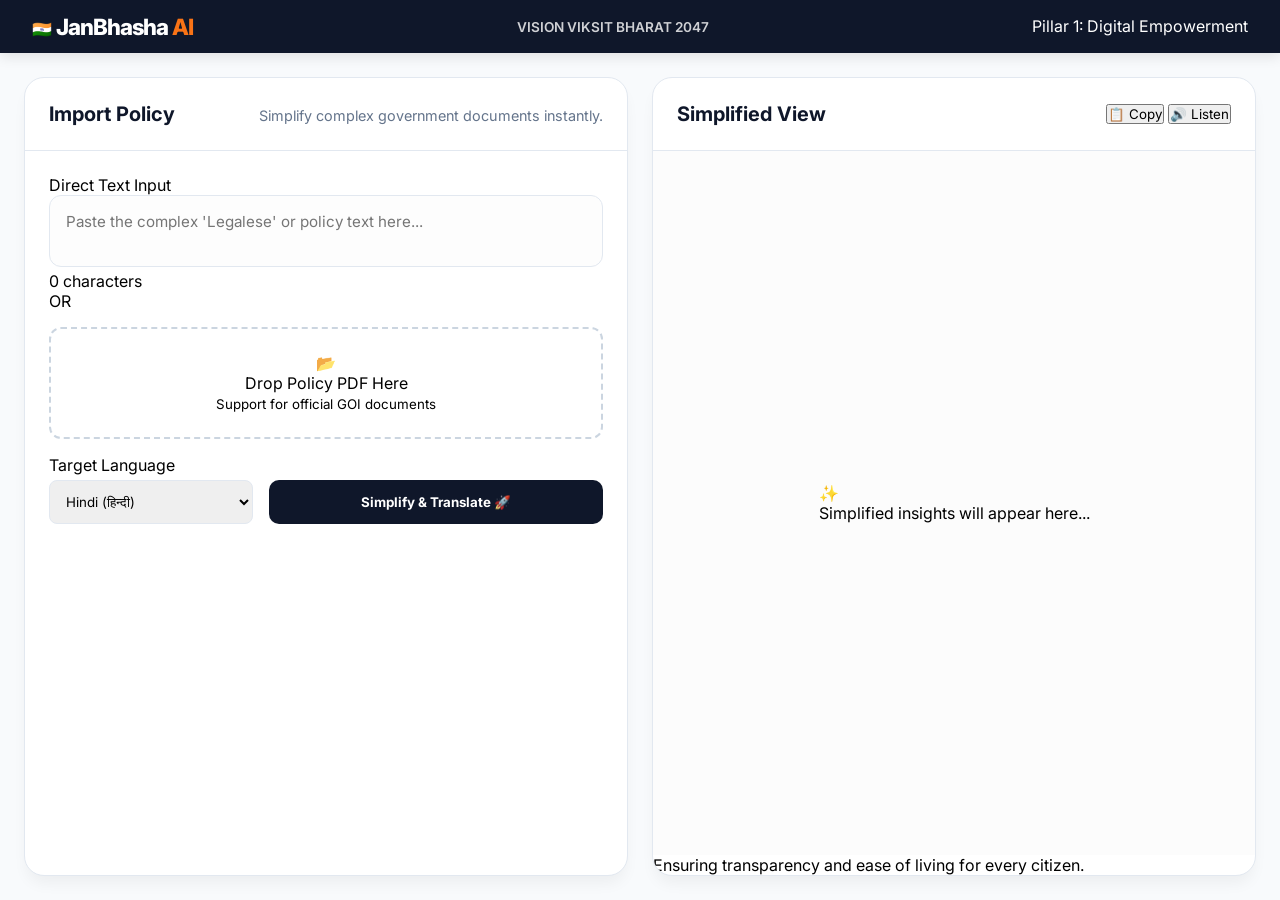
<file: index.html>
<!DOCTYPE html>
<html lang="en">
<head>
    <meta charset="UTF-8">
    <meta name="viewport" content="width=device-width, initial-scale=1.0">
    <title>JanBhasha AI | Viksit Bharat 2047</title>
    <link href="https://fonts.googleapis.com/css2?family=Inter:wght@400;600;700;800&family=Hind:wght@500;700&display=swap" rel="stylesheet">
    <link rel="stylesheet" href="style.css">
</head>
<body>

    <nav class="navbar">
        <div class="nav-left">
            <span class="logo-icon">🇮🇳</span>
            <span class="logo-text">JanBhasha <span>AI</span></span>
        </div>
        <div class="nav-center">
            <span class="mission-tag">Vision Viksit Bharat 2047</span>
        </div>
        <div class="nav-right">
            <span class="status-badge">Pillar 1: Digital Empowerment</span>
        </div>
    </nav>

    <main class="workspace">
        
        <section class="panel input-panel">
            <div class="panel-header">
                <h2>Import Policy</h2>
                <p>Simplify complex government documents instantly.</p>
            </div>

            <form method="POST" enctype="multipart/form-data" id="form" class="panel-content">
                <div class="input-wrapper">
                    <label for="text">Direct Text Input</label>
                    <textarea id="text" name="text" placeholder="Paste the complex 'Legalese' or policy text here..."></textarea>
                    <div class="counter" id="counter">0 characters</div>
                </div>

                <div class="divider"><span>OR</span></div>

                <div class="upload-zone" id="uploadBox">
                    <input type="file" id="pdf_file" name="pdf_file" accept=".pdf" hidden>
                    <div class="upload-info">
                        <span class="icon">📂</span>
                        <p id="fileText">Drop Policy PDF Here</p>
                        <small>Support for official GOI documents</small>
                    </div>
                </div>

                <div class="control-footer">
                    <div class="select-box">
                        <label>Target Language</label>
                        <select name="language" id="language">
                            <option value="hi">Hindi (हिन्दी)</option>
                            <option value="gu">Gujarati (ગુજરાતી)</option>
                            <option value="mr">Marathi (मराठी)</option>
                            <option value="ta">Tamil (தமிழ்)</option>
                        </select>
                    </div>
                    <button type="submit" id="submitBtn" class="main-btn">
                        Simplify & Translate 🚀
                    </button>
                </div>
            </form>
        </section>

        <section class="panel output-panel">
            <div class="panel-header">
                <h2>Simplified View</h2>
                <div class="output-actions">
                    <button class="action-btn" onclick="copyResult()">📋 Copy</button>
                    <button class="action-btn voice" onclick="speakResult()">🔊 Listen</button>
                </div>
            </div>

            <div class="result-container">
                <div class="empty-state" id="emptyState">
                    <div class="pulse-icon">✨</div>
                    <p>Simplified insights will appear here...</p>
                </div>

                <div class="result-box" id="resultBox" style="display:none;">
                    <div class="summary-badge">AI-Simplified Summary</div>
                    <p id="resultText"></p>
                </div>
            </div>

            <div class="panel-footer">
                <p>Ensuring transparency and ease of living for every citizen.</p>
            </div>
        </section>

    </main>

    <div class="loader-overlay" id="loader">
        <div class="loader-card">
            <div class="spinner"></div>
            <h3>Analyzing Policy...</h3>
            <p>Breaking down complex jargon into simple regional terms.</p>
        </div>
    </div>

    <script src="script.js"></script>
</body>
</html>
</file>
<file: style.css>
:root {
    --primary: #0f172a;    /* Deep Navy */
    --accent: #f97316;     /* Saffron */
    --success: #10b981;    /* Green */
    --bg-light: #f8fafc;
    --border: #e2e8f0;
    --white: #ffffff;
}

* { margin: 0; padding: 0; box-sizing: border-box; font-family: 'Inter', sans-serif; }

body {
    background-color: var(--bg-light);
    height: 100vh;
    display: flex;
    flex-direction: column;
    overflow: hidden; /* Modern dashboards don't scroll the whole page */
}

/* NAVBAR */
.navbar {
    background: var(--primary);
    color: var(--white);
    padding: 0.8rem 2rem;
    display: flex;
    justify-content: space-between;
    align-items: center;
    box-shadow: 0 4px 12px rgba(0,0,0,0.1);
    z-index: 100;
}

.logo-text { font-weight: 800; font-size: 1.4rem; letter-spacing: -1px; }
.logo-text span { color: var(--accent); }
.mission-tag { font-size: 0.85rem; opacity: 0.8; font-weight: 600; text-transform: uppercase; }

/* WORKSPACE LAYOUT */
.workspace {
    display: grid;
    grid-template-columns: 1fr 1fr; /* Two perfect halves */
    gap: 1.5rem;
    padding: 1.5rem;
    flex-grow: 1;
    height: calc(100vh - 60px);
}

.panel {
    background: var(--white);
    border-radius: 20px;
    border: 1px solid var(--border);
    display: flex;
    flex-direction: column;
    box-shadow: 0 10px 15px -3px rgba(0,0,0,0.05);
    overflow: hidden;
}

.panel-header {
    padding: 1.5rem;
    border-bottom: 1px solid var(--border);
    display: flex;
    justify-content: space-between;
    align-items: center;
}

.panel-header h2 { font-size: 1.25rem; color: var(--primary); }
.panel-header p { font-size: 0.9rem; color: #64748b; margin-top: 4px; }

/* FORM & INPUTS */
.panel-content { padding: 1.5rem; flex-grow: 1; display: flex; flex-direction: column; }
textarea {
    flex-grow: 1;
    width: 100%;
    padding: 1rem;
    border-radius: 12px;
    border: 1.5px solid var(--border);
    background: #fdfdfd;
    font-size: 0.95rem;
    resize: none;
    transition: 0.3s;
}
textarea:focus { outline: none; border-color: var(--accent); box-shadow: 0 0 0 4px rgba(249, 115, 22, 0.1); }

.upload-zone {
    margin: 1rem 0;
    border: 2px dashed #cbd5e0;
    padding: 1.5rem;
    border-radius: 12px;
    text-align: center;
    cursor: pointer;
    transition: 0.3s;
}
.upload-zone:hover { border-color: var(--accent); background: #fffaf5; }

/* BUTTONS */
.control-footer { display: flex; gap: 1rem; align-items: flex-end; }
.select-box { flex: 1; }
select { width: 100%; padding: 0.75rem; border-radius: 8px; border: 1.5px solid var(--border); margin-top: 5px; }

.main-btn {
    flex: 1.5;
    background: var(--primary);
    color: white;
    padding: 0.85rem;
    border: none;
    border-radius: 10px;
    font-weight: 700;
    cursor: pointer;
    transition: 0.3s;
}
.main-btn:hover { background: #1e293b; transform: translateY(-2px); }

/* OUTPUT PANEL RESULTS */
.result-container { flex-grow: 1; padding: 1.5rem; background: #fcfcfc; display: flex; align-items: center; justify-content: center; }
.result-box { padding: 1.5rem; background: #f0f9ff; border-radius: 12px; border-left: 5px solid var(--accent); width: 100%; height: 100%; }
.summary-badge { background: var(--accent); color: white; padding: 4px 10px; border-radius: 5px; font-size: 0.75rem; font-weight: 700; display: inline-block; margin-bottom: 1rem; }

/* LOADER */
.loader-overlay {
    position: fixed; top: 0; left: 0; width: 100%; height: 100%;
    background: rgba(15, 23, 42, 0.8);
    display: none; align-items: center; justify-content: center; z-index: 1000;
}
.loader-card { background: white; padding: 2.5rem; border-radius: 24px; text-align: center; }
.spinner { width: 50px; height: 50px; border: 5px solid #f3f3f3; border-top: 5px solid var(--accent); border-radius: 50%; animation: spin 1s linear infinite; margin: 0 auto 15px; }
@keyframes spin { 0% { transform: rotate(0deg); } 100% { transform: rotate(360deg); } }

/* RESPONSIVENESS */
@media (max-width: 900px) {
    .workspace { grid-template-columns: 1fr; overflow-y: auto; height: auto; }
}
</file>
